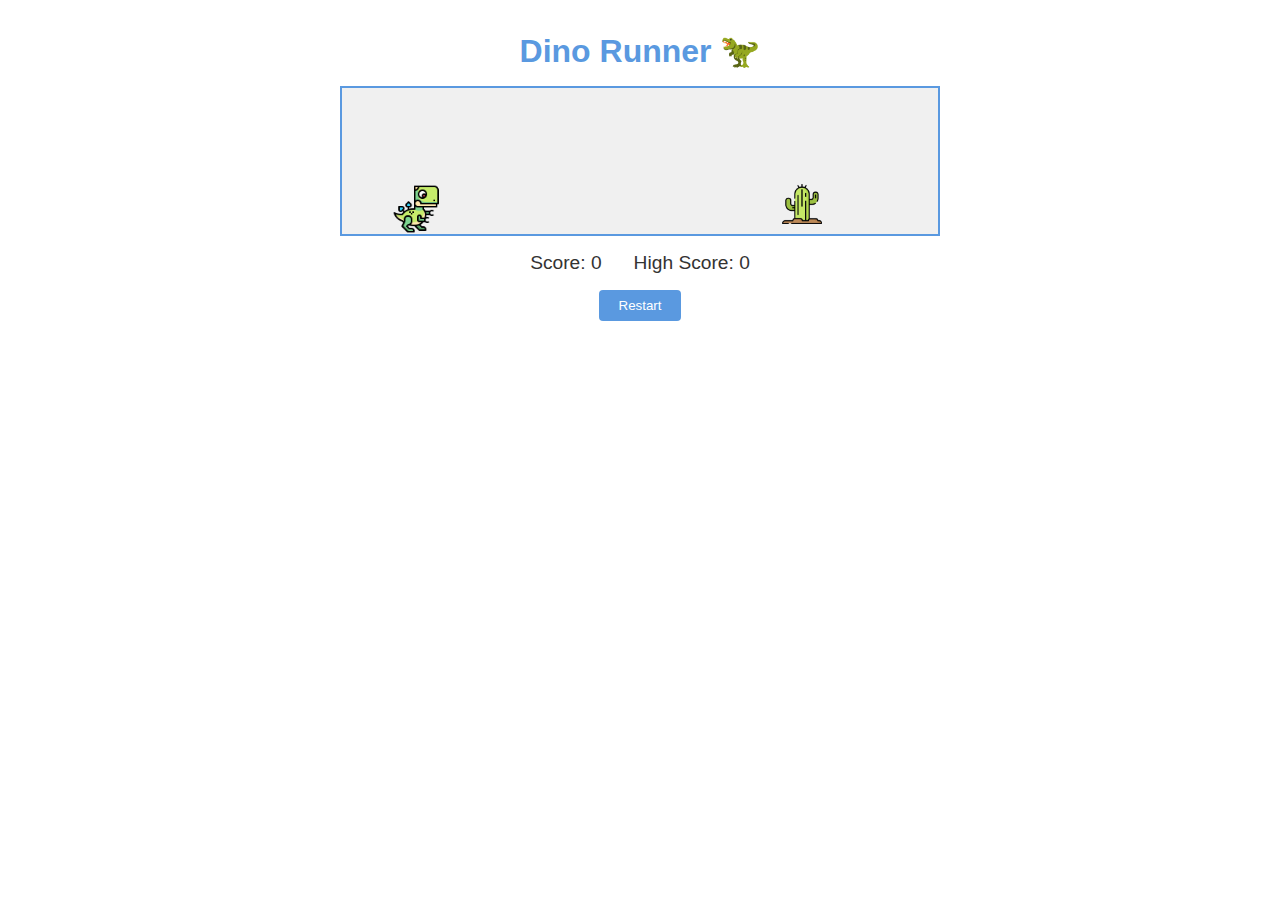
<file: games/dinorunner/index.html>
<!DOCTYPE html>
<html lang="en">
<head>
  <meta charset="UTF-8" />
  <meta name="viewport" content="width=device-width, initial-scale=1.0"/>
  <title>Dino Runner</title>
  <link rel="stylesheet" href="style.css" />
  <link rel="icon" type="image/png" href="logo-decul.png">
</head>
<body>
  <div class="container">
    <h1>Dino Runner 🦖</h1>
    <div id="game">
      <div id="dino"></div>
      <div id="tree"></div>
    </div>
    <div class="scoreboard">
      <span>Score: <span id="score">0</span></span>
      <span>High Score: <span id="high-score">0</span></span>
    </div>
    <button id="restart">Restart</button>
  </div>

  <script src="script.js"></script>
</body>
</html>
</file>
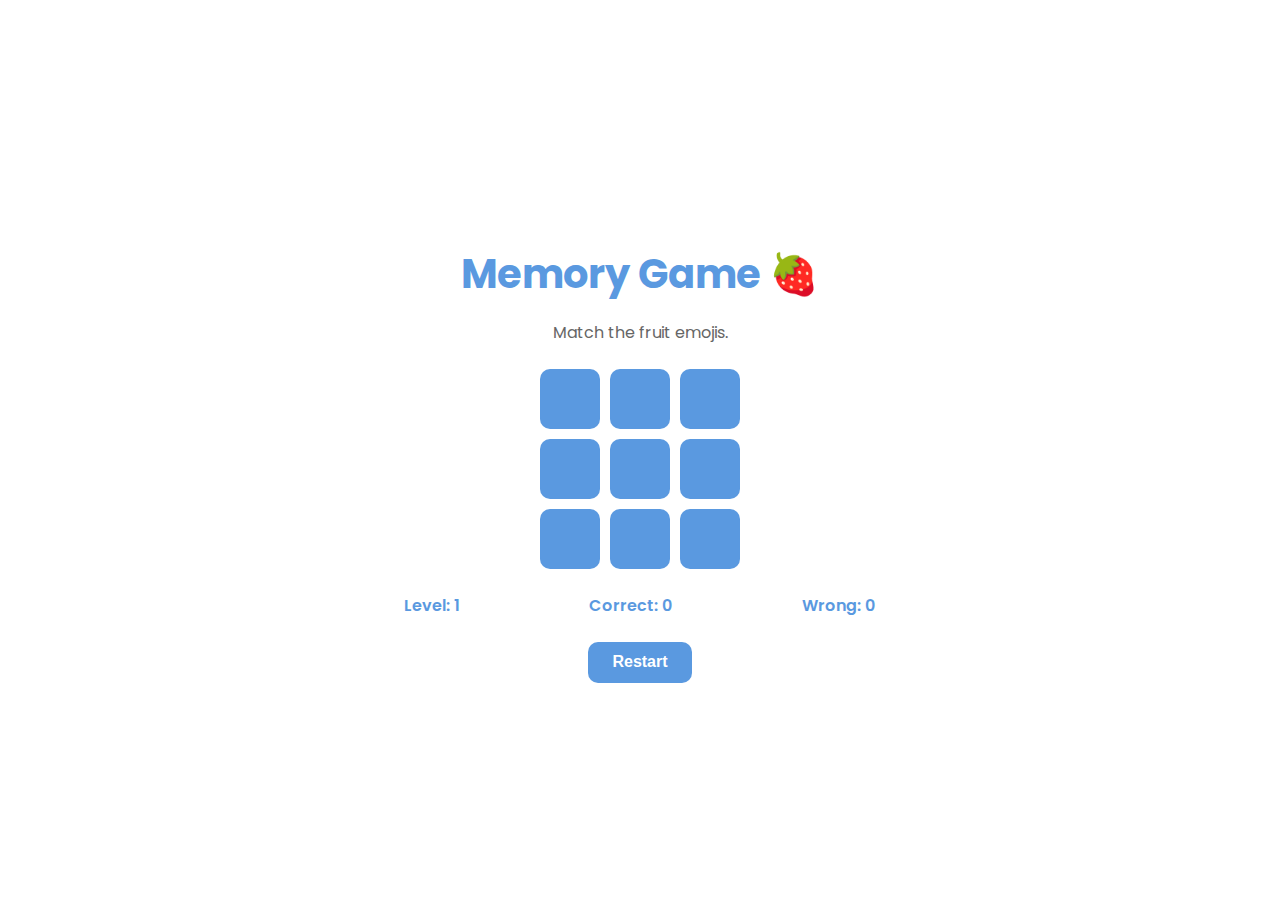
<file: games/memory/index.html>
<!DOCTYPE html>
<html lang="en">
<head>
  <meta charset="UTF-8" />
  <meta name="viewport" content="width=device-width, initial-scale=1.0"/>
  <title>Memory Game | Decul</title>
  <link rel="stylesheet" href="style.css" />
  <link href="https://fonts.googleapis.com/css2?family=Poppins:wght@300;500;700&display=swap" rel="stylesheet">
  <link rel="icon" type="image/png" href="logo-decul.png">
</head>
<body>
  <div class="container">
    <h1>Memory Game 🍓</h1>
    <p class="subtitle">Match the fruit emojis.</p>

    <div id="board" class="board"></div>

    <div class="info">
      <span>Level: <span id="level">1</span></span>
      <span>Correct: <span id="correct">0</span></span>
      <span>Wrong: <span id="wrong">0</span></span>
    </div>

    <button class="restart-btn" onclick="restartGame()">Restart</button>
  </div>

  <script src="script.js"></script>
</body>
</html>
</file>
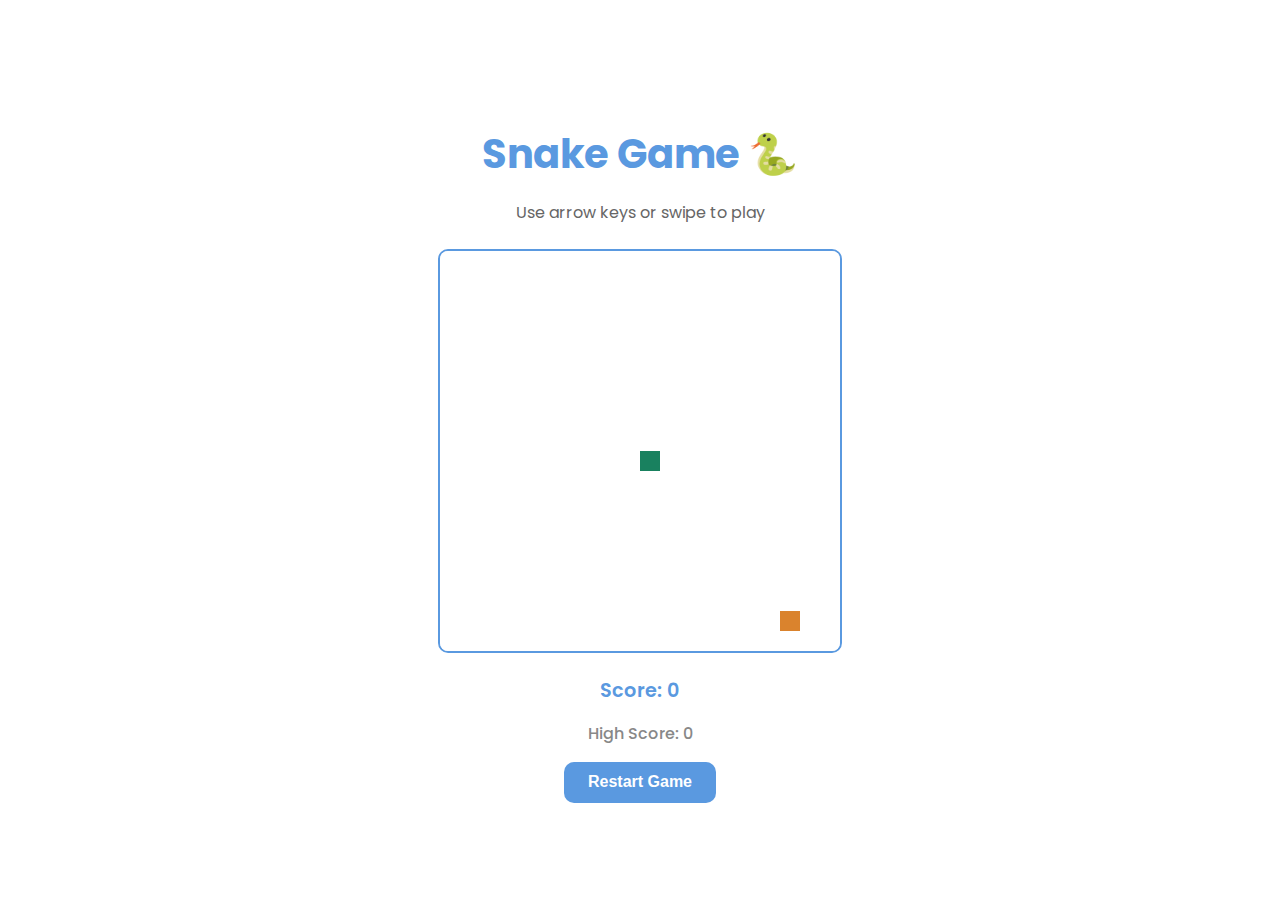
<file: games/snake/index.html>
<!DOCTYPE html>
<html lang="en">
<head>
  <meta charset="UTF-8" />
  <meta name="viewport" content="width=device-width, initial-scale=1.0"/>
  <title>Snake Game | Decul</title>
  <link rel="stylesheet" href="style.css">
  <link href="https://fonts.googleapis.com/css2?family=Poppins:wght@300;500;700&display=swap" rel="stylesheet">
  <link rel="icon" type="image/png" href="logo-decul.png">
</head>
<body>
  <div class="container">
    <h1>Snake Game 🐍</h1>
    <p class="subtitle">Use arrow keys or swipe to play</p>

    <canvas id="gameCanvas" width="400" height="400"></canvas>

    <div class="score-display">
      Score: <span id="score">0</span>
    </div>

    <div class="high-score-display">
      High Score: <span id="high-score">0</span>
    </div>
	
    <button class="restart-btn" onclick="restartGame()">Restart Game</button>
  </div>

  <script src="script.js"></script>
</body>
</html>
</file>
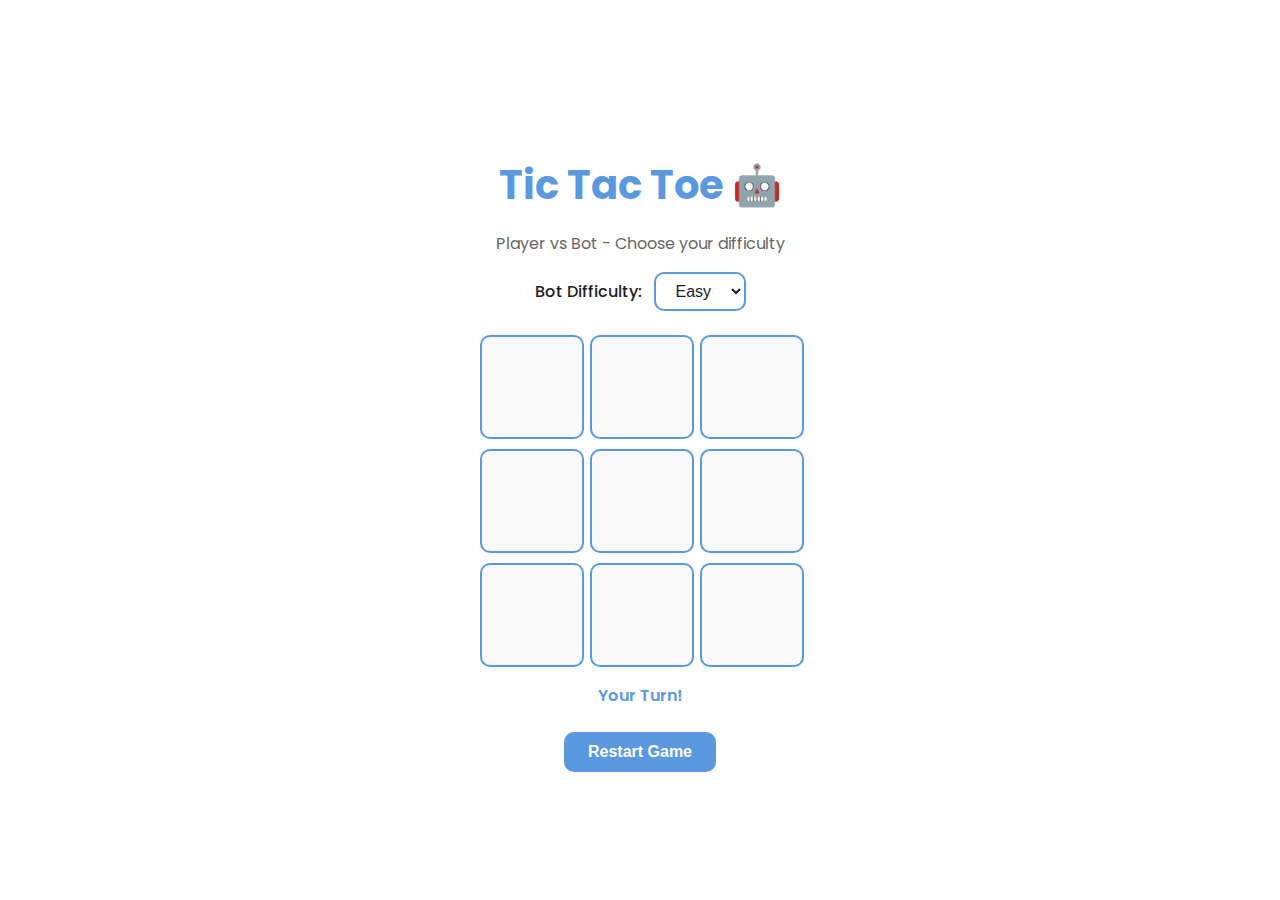
<file: games/tictactoe/index.html>
<!DOCTYPE html>
<html lang="en">
<head>
  <meta charset="UTF-8" />
  <meta name="viewport" content="width=device-width, initial-scale=1.0"/>
  <title>Tic Tac Toe | Decul</title>
  <link href="https://fonts.googleapis.com/css2?family=Poppins:wght@300;500;700&display=swap" rel="stylesheet">
  <link rel="stylesheet" href="style.css">
  <link rel="icon" type="image/png" href="logo-decul.png">
</head>
<body>
  <div class="container">
    <h1>Tic Tac Toe 🤖</h1>
    <p class="subtitle">Player vs Bot - Choose your difficulty</p>

    <div class="mode-select">
      <label for="mode">Bot Difficulty:</label>
      <select id="mode" onchange="restartGame()">
        <option value="easy">Easy</option>
        <option value="hard">Hard</option>
      </select>
    </div>

    <div class="board" id="board"></div>

    <div class="status" id="status">Your Turn!</div>

    <button class="restart-btn" onclick="restartGame()">Restart Game</button>
  </div>

  <script src="script.js"></script>
</body>
</html>
</file>
<file: games/dinorunner/style.css>
* {
  box-sizing: border-box;
  margin: 0;
  padding: 0;
  font-family: 'Poppins', sans-serif;
}

body {
  background: #ffffff;
  color: #333;
  display: flex;
  flex-direction: column;
  align-items: center;
  justify-content: start;
  min-height: 100vh;
  padding: 2rem;
}

.container {
  text-align: center;
  max-width: 800px;
  width: 100%;
}

h1 {
  margin-bottom: 1rem;
  color: #5a99e0;
}

#game {
  position: relative;
  width: 600px;
  height: 150px;
  background-color: #f0f0f0;
  border: 2px solid #5a99e0;
  margin: 1rem auto;
  overflow: hidden;
}

#dino {
  position: absolute;
  width: 50px;
  height: 50px;
  bottom: 0;
  left: 50px;
  background: url("assets/dino.png") no-repeat center / contain;
}

#tree {
  position: absolute;
  width: 40px;
  height: 60px;
  bottom: 0;
  left: 100%;
  background: url("assets/tree.png") no-repeat center / contain;
}

.scoreboard {
  display: flex;
  justify-content: center;
  gap: 2rem;
  margin: 1rem 0;
  font-size: 1.2rem;
}

button#restart {
  padding: 0.5rem 1.2rem;
  background-color: #5a99e0;
  color: white;
  border: none;
  border-radius: 4px;
  cursor: pointer;
  margin-bottom: 1rem;
}

button#restart:hover {
  background-color: #145f48;
}
</file>
<file: games/memory/style.css>
:root {
  --primary: #5a99e0;
  --bg: #ffffff;
  --text: #1c1c1e;
  --tile-bg: #5a99e0;
  --tile-match: #5a99e0;
  --tile-wrong: #ffdada;
}

body {
  margin: 0;
  padding: 0;
  font-family: 'Poppins', sans-serif;
  background-color: var(--bg);
  color: var(--text);
  display: flex;
  justify-content: center;
  align-items: center;
  min-height: 100vh;
}

.container {
  text-align: center;
  padding: 2rem;
  max-width: 600px;
  width: 100%;
}

h1 {
  font-size: 2.5rem;
  color: var(--primary);
  margin-bottom: 0.5rem;
}

.subtitle {
  font-size: 1rem;
  color: #666;
  margin-bottom: 1.5rem;
}

.back-btn {
  display: inline-block;
  margin-bottom: 1rem;
  font-size: 0.95rem;
  color: var(--primary);
  text-decoration: none;
  font-weight: 500;
}
.back-btn:hover {
  text-decoration: underline;
}

.board {
  display: grid;
  gap: 10px;
  justify-content: center;
  align-items: center;
  margin: 0 auto 1.5rem;
  width: max-content;
}

.board.grid-3x3 {
  grid-template-columns: repeat(3, 60px);
  grid-template-rows: repeat(3, 60px);
}
.board.grid-4x4 {
  grid-template-columns: repeat(4, 60px);
  grid-template-rows: repeat(4, 60px);
}



.tile {
  width: 60px;
  height: 60px;
  background-color: var(--tile-bg);
  border-radius: 10px;
  font-size: 2rem;
  display: flex;
  justify-content: center;
  align-items: center;
  cursor: pointer;
  transition: transform 0.2s, background-color 0.3s;
}

.tile.revealed {
  background-color: var(--tile-match);
}

.tile.wrong {
  background-color: var(--tile-wrong);
}

.info {
  display: flex;
  justify-content: space-around;
  margin-bottom: 1.5rem;
  font-weight: 600;
  color: var(--primary);
}

.restart-btn {
  background-color: var(--primary);
  color: white;
  padding: 0.7rem 1.5rem;
  border: none;
  border-radius: 10px;
  font-weight: 600;
  font-size: 1rem;
  cursor: pointer;
  transition: background-color 0.3s;
}

.restart-btn:hover {
  background-color: #14664b;
}

/* Grid size presets */
.board.grid-3x3 {
  grid-template-columns: repeat(3, 60px);
  grid-template-rows: repeat(3, 60px);
}

.board.grid-4x4 {
  grid-template-columns: repeat(4, 60px);
  grid-template-rows: repeat(4, 60px);
}

.board.grid-5x5 {
  grid-template-columns: repeat(5, 60px);
  grid-template-rows: repeat(5, 60px);
}


@media (max-width: 500px) {
  .tile {
    width: 50px;
    height: 50px;
    font-size: 1.5rem;
  }

  h1 {
    font-size: 2rem;
  }
}
</file>
<file: games/snake/style.css>
:root {
  --primary: #5a99e0;
  --secondary: #da832d;
  --bg: #ffffff;
  --text: #1c1c1e;
}

body {
  margin: 0;
  padding: 0;
  font-family: 'Poppins', sans-serif;
  background-color: var(--bg);
  color: var(--text);
  display: flex;
  justify-content: center;
  align-items: center;
  min-height: 100vh;
}

.container {
  text-align: center;
  padding: 2rem;
  max-width: 500px;
  width: 100%;
}

h1 {
  font-size: 2.5rem;
  color: var(--primary);
  margin-bottom: 0.5rem;
}

.subtitle {
  font-size: 1rem;
  color: #666;
  margin-bottom: 1.5rem;
}

canvas {
  background-color: #f1f1f1;
  border: 2px solid var(--primary);
  border-radius: 10px;
}

.score-display {
  margin: 1rem 0;
  font-size: 1.2rem;
  font-weight: 600;
  color: var(--primary);
}

.restart-btn {
  background-color: var(--primary);
  color: white;
  padding: 0.7rem 1.5rem;
  border: none;
  border-radius: 10px;
  font-weight: 600;
  font-size: 1rem;
  cursor: pointer;
  transition: background-color 0.3s;
}

.restart-btn:hover {
  background-color: #14664b;
}

.high-score-display {
  font-size: 1rem;
  font-weight: 500;
  color: #888;
  margin-bottom: 1rem;
}

@media (max-width: 500px) {
  h1 {
    font-size: 2rem;
  }

  canvas {
    width: 100%;
    height: auto;
  }
}
</file>
<file: games/tictactoe/style.css>
:root {
  --primary: #5a99e0;
  --secondary: #da832d;
  --light-bg: #ffffff;
  --dark-text: #1c1c1e;
}

body {
  margin: 0;
  padding: 0;
  font-family: 'Poppins', sans-serif;
  background-color: var(--light-bg);
  color: var(--dark-text);
  display: flex;
  justify-content: center;
  align-items: center;
  min-height: 100vh;
}

.container {
  text-align: center;
  padding: 2rem;
  max-width: 500px;
  width: 100%;
}

h1 {
  font-size: 2.5rem;
  color: var(--primary);
  margin-bottom: 0.5rem;
}

.subtitle {
  font-size: 1rem;
  color: #666;
  margin-bottom: 1rem;
}

.mode-select {
  margin-bottom: 1.5rem;
}

.mode-select label {
  font-weight: 500;
  margin-right: 0.5rem;
}

.mode-select select {
  font-size: 1rem;
  padding: 0.5rem 1rem;
  border-radius: 10px;
  border: 2px solid var(--primary);
  background-color: white;
  color: var(--dark-text);
}

.board {
  display: grid;
  grid-template-columns: repeat(3, 100px);
  gap: 10px;
  justify-content: center;
  margin-bottom: 1rem;
}

.cell {
  width: 100px;
  height: 100px;
  font-size: 2rem;
  background-color: #f9f9f9;
  border: 2px solid var(--primary);
  border-radius: 10px;
  cursor: pointer;
  display: flex;
  align-items: center;
  justify-content: center;
  transition: background-color 0.3s;
}

.cell:hover {
  background-color: #e4f0ec;
}

.status {
  font-weight: 600;
  margin-bottom: 1.5rem;
  color: var(--primary);
}

.restart-btn {
  background-color: var(--primary);
  color: white;
  padding: 0.7rem 1.5rem;
  border: none;
  border-radius: 10px;
  font-weight: 600;
  font-size: 1rem;
  cursor: pointer;
  transition: background-color 0.3s;
}

.restart-btn:hover {
  background-color: #14664b;
}

@media (max-width: 500px) {
  .board {
    grid-template-columns: repeat(3, 80px);
    gap: 8px;
  }

  .cell {
    width: 80px;
    height: 80px;
    font-size: 1.6rem;
  }

  h1 {
    font-size: 2rem;
  }
}
</file>
